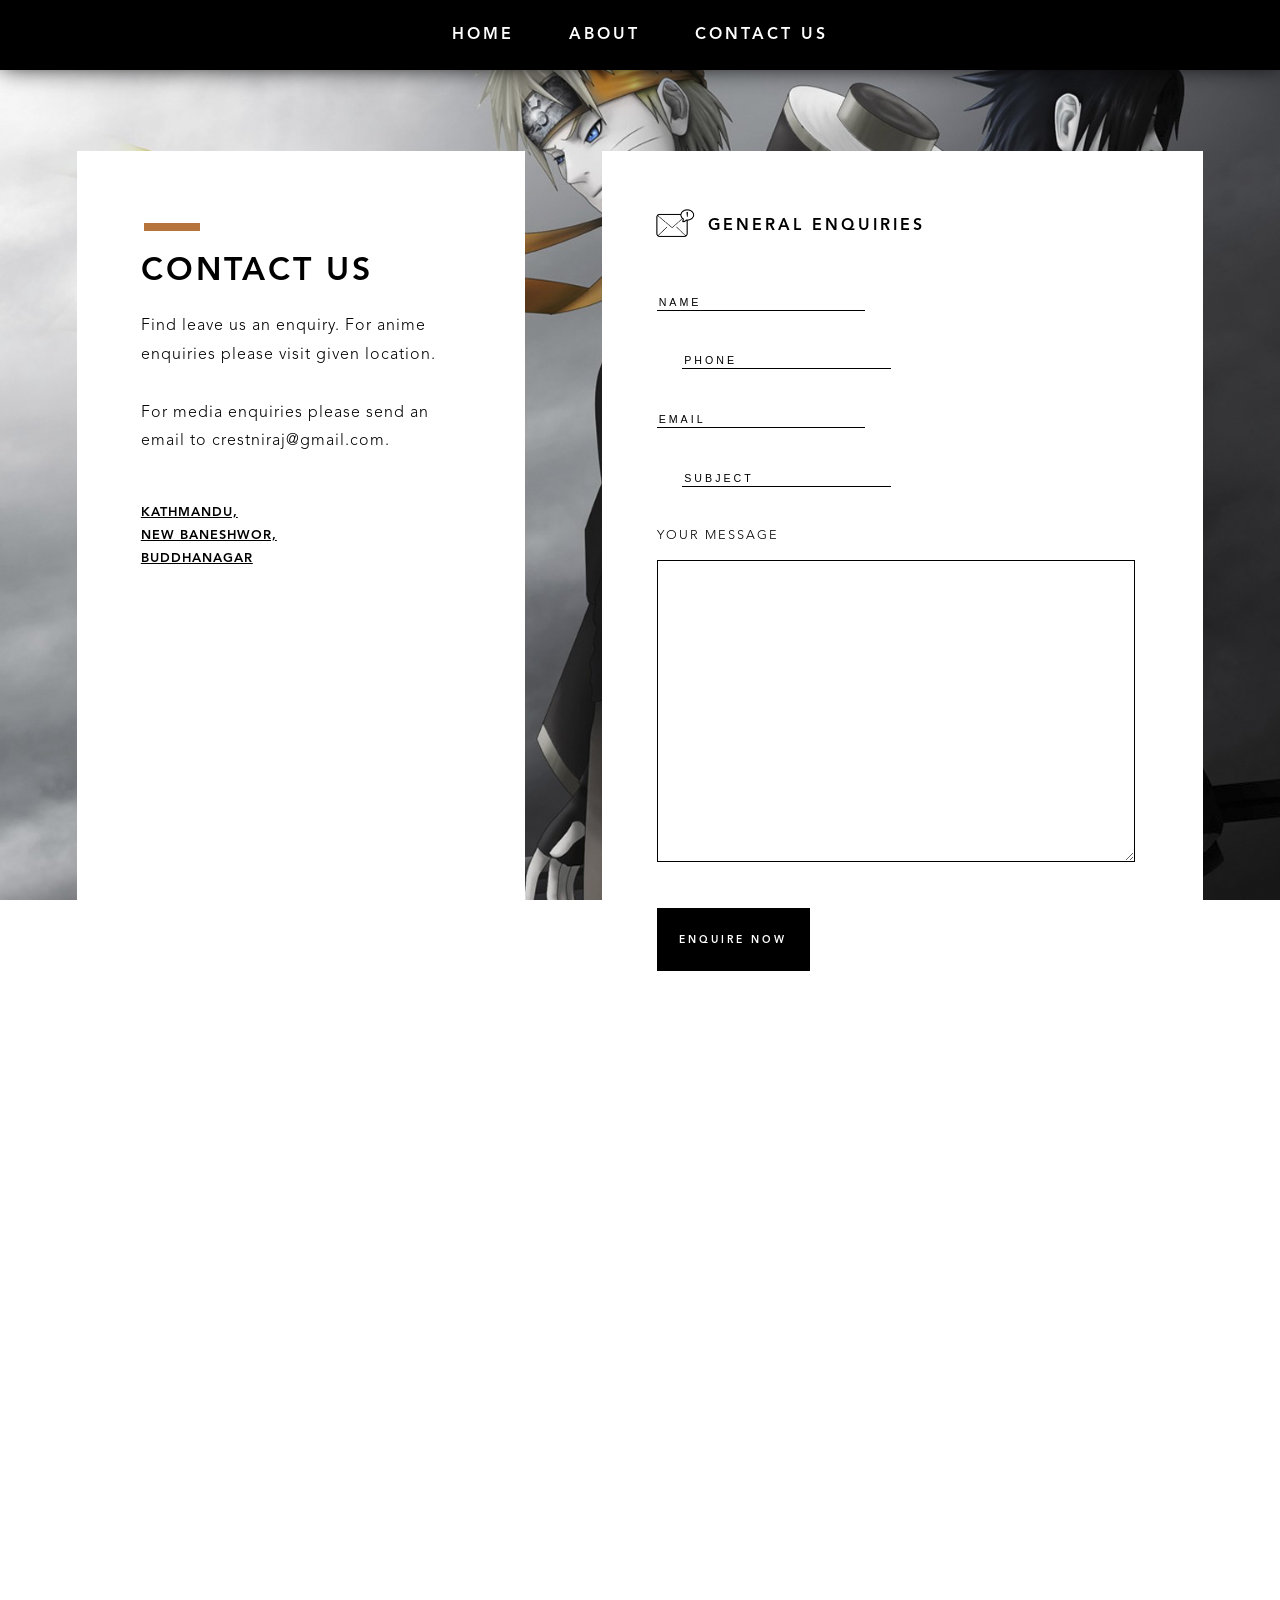
<file: contact.html>
<!DOCTYPE html>
<html lang="en" dir="ltr">
    <head>
        <meta charset="utf-8">
        <meta name="viewport" content="width=device-width, initial-scale=1.0">
        <title>Contact me</title>
        <link rel="shortcut icon" href="images/favicon2.ico">
        <link rel="stylesheet" href="./css/contact.css">
    </head>
    <body>
        <div class="navigation">
            <nav>
                <span><a href="index.html">HOME</a></span>
                <span><a href="index.html#about">ABOUT</a></span>
                <span><a href="#">CONTACT US</a></span>
            </nav>
        </div>
        <div class="content">
            <div class="left both">
                <hr>
                <h1>CONTACT US</h1>
                <p>Find leave us an enquiry. For anime enquiries please visit given location.<br><br>

                For media enquiries please send an email to crestniraj@gmail.com.<br><br>
                <p class="location">
                KATHMANDU,<br>
                NEW BANESHWOR,<br>
                BUDDHANAGAR<br>
                <p>
                </p>
            </div>
            <div class="right both">
                <div class="title">
                    <img src="./images/mail.png" alt="Mail Icon">
                    <p>GENERAL ENQUIRIES</p>
                </div>
                <form class="form" action="#" method="post" onsubmit="alert('Success!');">
                    <input type="text" name="name" placeholder="NAME">
                    <input class="second-in" type="number" name="phone" placeholder="PHONE">
                    <input type="email" name="email" placeholder="EMAIL">
                    <input class="second-in" type="text" name="subject" placeholder="SUBJECT">
                    <p>YOUR MESSAGE</p>
                    <textarea></textarea>
                    <input type="submit" name="submit" value="ENQUIRE NOW">
                </form>
            </div>
        </div>
        <footer>
            <div class="footer-links">
                <div class="footer-msg">
                    <h1>STAY IN TOUCH</h1>
                </div>
                <div class="exter-links">
                    <div class="links">
                        <hr>
                        <ul>
                            <li class="head">WE'RE SOCIAL</li>
                            <li><a href="#">FACEBOOK</a></li>
                            <li><a href="#">INSTAGRAM</a></li>
                            <li><a href="#">TWITTER</a></li>
                            <li><a href="#">YOUTUBE</a></li>
                        </ul>
                    </div>
                    <div class="links">
                        <hr>
                        <ul>
                            <li class="head">USEFUL</li>
                            <li><a href="#">FAQ</a></li>
                            <li><a href="#">PARTNER</a></li>
                            <li><a href="#">CAREER</a></li>
                            <li><a href="contact.html">CONTACT</a></li>
                        </ul>
                    </div>
                </div>
            </div>
            <div class="copyright">
                <div class="copy">
                    NIRAJ SHRESTHA &copy; 2019
                </div>
                <div class="logo">
                    <img src="./images/sasuke.gif" alt="Sasuke - Naruto Shippuden">
                </div>
                <div class="policy">
                    <span><a href="#">PRIVACY</a></span>
                    <span><a href="#">GO TO TOP</a></span>
                </div>
            </div>
        </footer>
    </body>
</html>
</file>
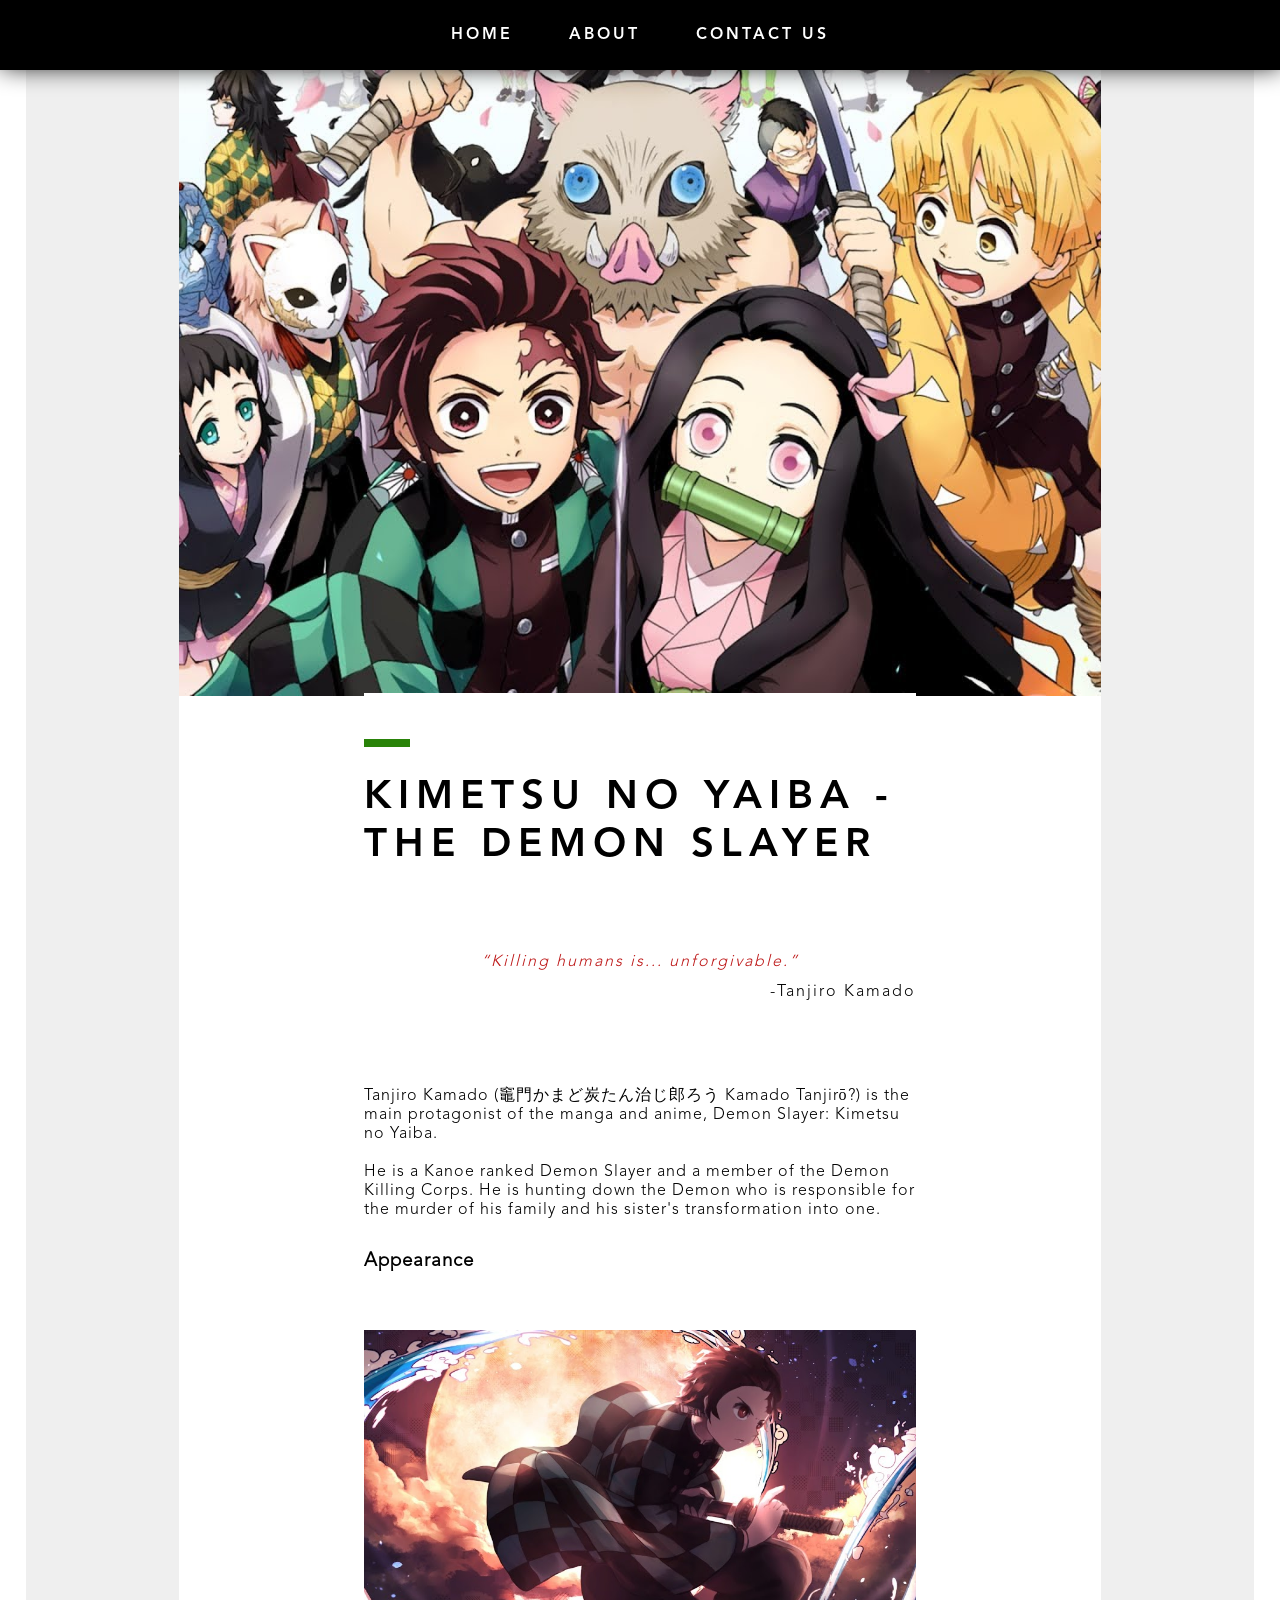
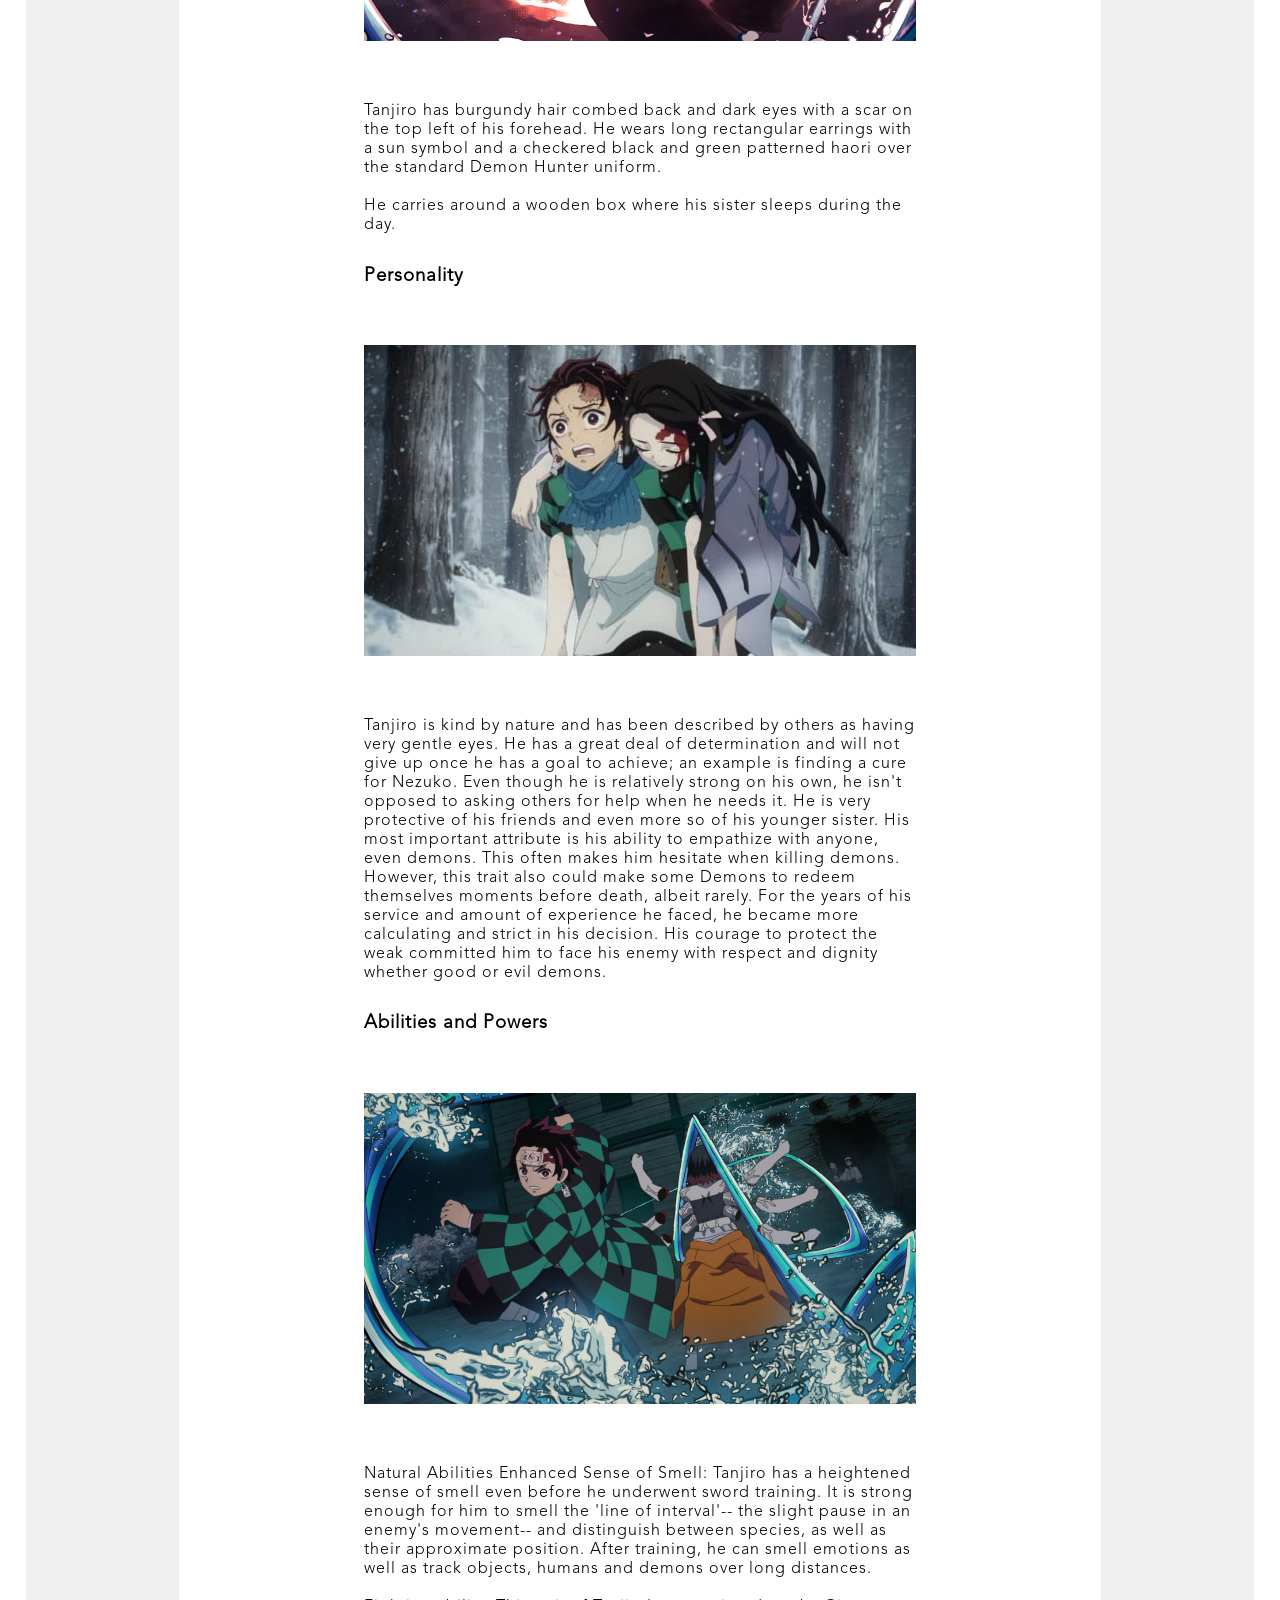
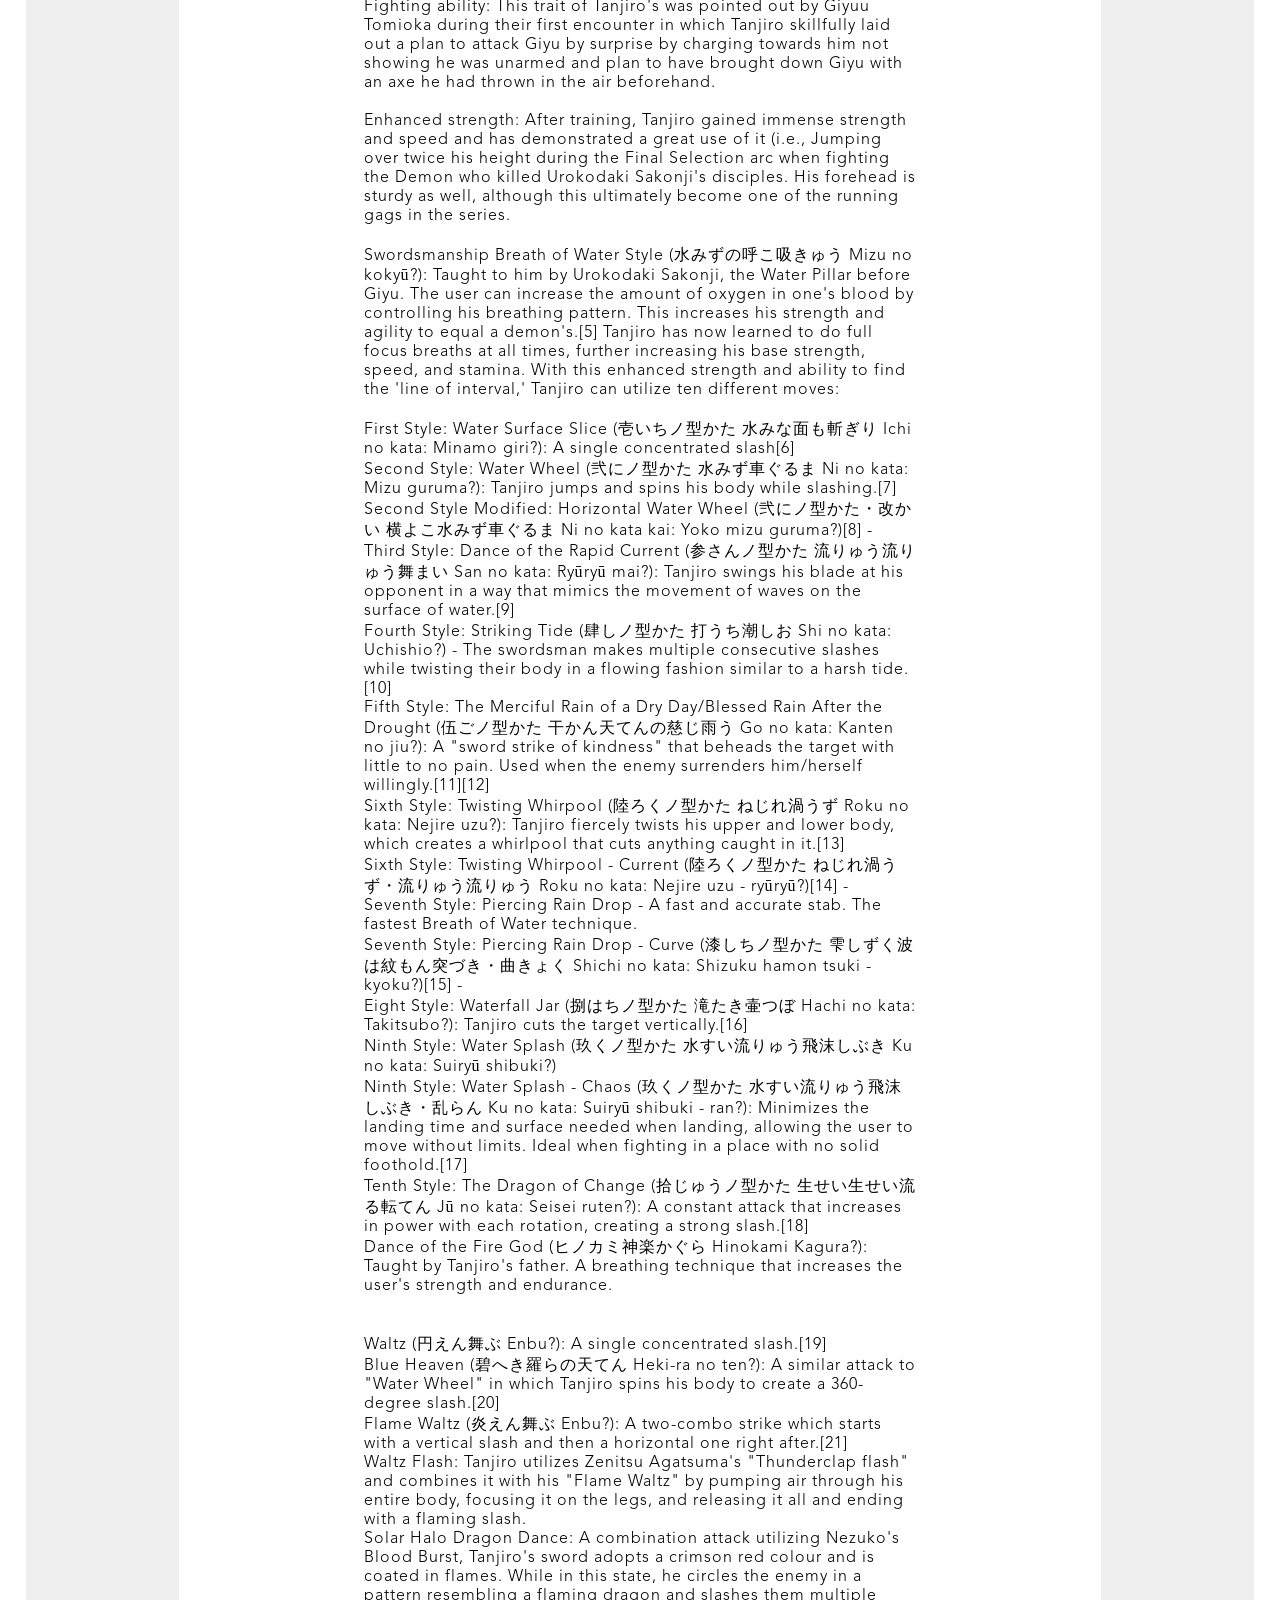
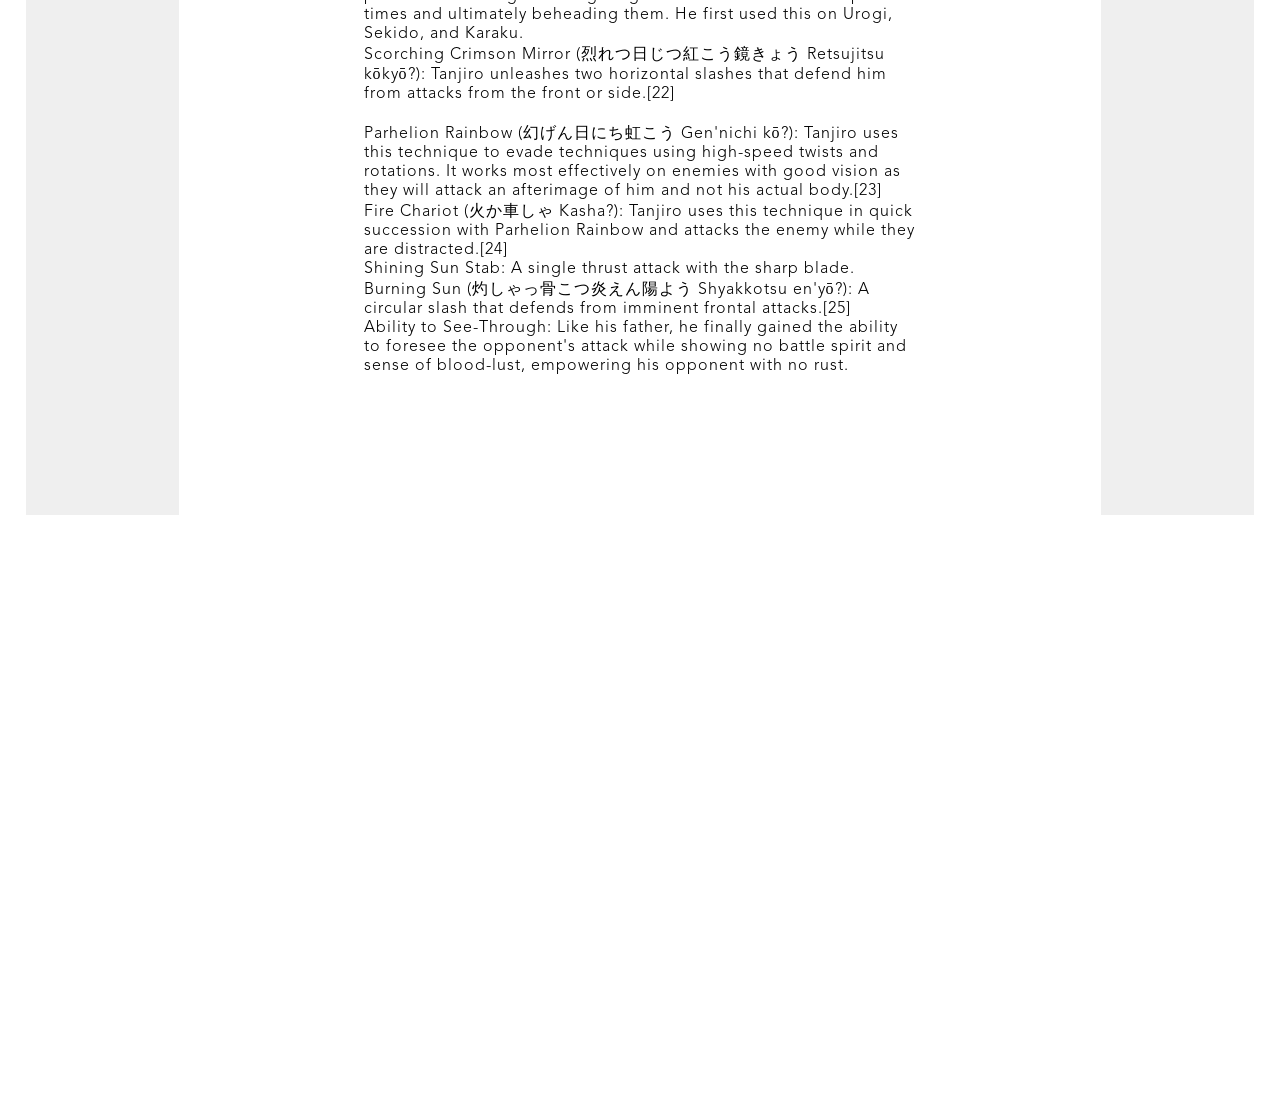
<file: Page1.html>
<!DOCTYPE html>
<html lang="en" dir="ltr">
    <head>
        <meta charset="utf-8">
        <meta name="viewport" content="width=device-width, initial-scale=1.0">
        <title>The Demon Slayer</title>
        <link rel="shortcut icon" href="images/favicon.ico">
        <link rel="stylesheet" href="./css/page.css">
    </head>
    <body>
        <div class="navigation" id="navigation">
            <nav>
                <span><a href="index.html">HOME</a></span>
                <span><a href="index.html#about">ABOUT</a></span>
                <span><a href="contact.html">CONTACT US</a></span>
            </nav>
        </div>
        <div class="main">
            <header>
                <div class="headImage">
                    <img src="images/kny.jpg" alt="Kimetsu No Yaiba">
                </div>
            </header>
            <div class="content-container">
                <div class="content">
                    <hr>
                    <h1>KIMETSU NO YAIBA - THE DEMON SLAYER</h1>
                    <div class="quote">
                        <i>&#8220;Killing humans is... unforgivable.&#8221;</i>
                        <div class="quoter">-Tanjiro Kamado</div>
                    </div>
                    <p>Tanjiro Kamado (竈門かまど炭たん治じ郎ろう Kamado Tanjirō?) is the main protagonist of the manga and anime, Demon Slayer: Kimetsu no Yaiba.
                        <br><br>
                        He is a Kanoe ranked Demon Slayer and a member of the Demon Killing Corps. He is hunting down the Demon who is
                        responsible for the murder of his family and his sister's transformation into one.
                    </p>
                    <h3>Appearance</h3>
                    <img src="images/tanjiro.jpg" alt="Tanjiro">
                    <p>Tanjiro has burgundy hair combed back and dark eyes with a scar on the top left
                        of his forehead. He wears long rectangular earrings with a sun symbol and a checkered black and green patterned
                        haori over the standard Demon Hunter uniform.
                        <br><br>
                        He carries around a wooden box where his sister sleeps during the day.
                    </p>
                    <h3>Personality</h3>
                    <img src="images/tbk.jpg" alt="Tanjiro being kind to demon">
                    <p>
                        Tanjiro is kind by nature and has been described by others as having very gentle eyes. He has a great deal of determination and will not give up once he has a goal to achieve; an example is finding a cure for Nezuko. Even though he is relatively strong on his own, he isn't opposed to asking others for help when he needs it. He is very protective of his friends and even more so of his younger sister. His most important attribute is his ability to empathize with anyone, even demons. This often makes him hesitate when killing demons. However, this trait also could make some Demons to redeem themselves moments before death, albeit rarely.

    For the years of his service and amount of experience he faced, he became more calculating and strict in his decision. His courage to protect the weak committed him to face his enemy with respect and dignity whether good or evil demons.
                    </p>
                    <h3>Abilities and Powers</h3>
                    <img src="images/tp.png" alt="Tanjiro Power">
                    <p>
                        Natural Abilities
    Enhanced Sense of Smell: Tanjiro has a heightened sense of smell even before he underwent sword training. It is strong enough for him to smell the 'line of interval'-- the slight pause in an enemy's movement-- and distinguish between species, as well as their approximate position. After training, he can smell emotions as well as track objects, humans and demons over long distances.
    <br><br>
    Fighting ability: This trait of Tanjiro's was pointed out by Giyuu Tomioka during their first encounter in which Tanjiro skillfully laid out a plan to attack Giyu by surprise by charging towards him not showing he was unarmed and plan to have brought down Giyu with an axe he had thrown in the air beforehand.
    <br><br>
    Enhanced strength: After training, Tanjiro gained immense strength and speed and has demonstrated a great use of it (i.e., Jumping over twice his height during the Final Selection arc when fighting the Demon who killed Urokodaki Sakonji's disciples. His forehead is sturdy as well, although this ultimately become one of the running gags in the series.
    <br><br>
    Swordsmanship
    Breath of Water Style (水みずの呼こ吸きゅう Mizu no kokyū?): Taught to him by Urokodaki Sakonji, the Water Pillar before Giyu. The user can increase the amount of oxygen in one's blood by controlling his breathing pattern. This increases his strength and agility to equal a demon's.[5] Tanjiro has now learned to do full focus breaths at all times, further increasing his base strength, speed, and stamina. With this enhanced strength and ability to find the 'line of interval,' Tanjiro can utilize ten different moves:
    <br><br>
    First Style: Water Surface Slice (壱いちノ型かた 水みな面も斬ぎり Ichi no kata: Minamo giri?): A single concentrated slash[6]
    <br>Second Style: Water Wheel (弐にノ型かた 水みず車ぐるま Ni no kata: Mizu guruma?): Tanjiro jumps and spins his body while slashing.[7]
    <br>Second Style Modified: Horizontal Water Wheel (弐にノ型かた・改かい 横よこ水みず車ぐるま Ni no kata kai: Yoko mizu guruma?)[8] -
    <br>Third Style: Dance of the Rapid Current (参さんノ型かた 流りゅう流りゅう舞まい San no kata: Ryūryū mai?): Tanjiro swings his blade at his opponent in a way that mimics the movement of waves on the surface of water.[9]
    <br>Fourth Style: Striking Tide (肆しノ型かた 打うち潮しお Shi no kata: Uchishio?) - The swordsman makes multiple consecutive slashes while twisting their body in a flowing fashion similar to a harsh tide.[10]
    <br>Fifth Style: The Merciful Rain of a Dry Day/Blessed Rain After the Drought (伍ごノ型かた 干かん天てんの慈じ雨う Go no kata: Kanten no jiu?): A "sword strike of kindness" that beheads the target with little to no pain. Used when the enemy surrenders him/herself willingly.[11][12]
    <br>Sixth Style: Twisting Whirpool (陸ろくノ型かた ねじれ渦うず Roku no kata: Nejire uzu?): Tanjiro fiercely twists his upper and lower body, which creates a whirlpool that cuts anything caught in it.[13]
    <br>Sixth Style: Twisting Whirpool - Current (陸ろくノ型かた ねじれ渦うず・流りゅう流りゅう Roku no kata: Nejire uzu - ryūryū?)[14] -
    <br>Seventh Style: Piercing Rain Drop - A fast and accurate stab. The fastest Breath of Water technique.
    <br>Seventh Style: Piercing Rain Drop - Curve (漆しちノ型かた 雫しずく波は紋もん突づき・曲きょく Shichi no kata: Shizuku hamon tsuki - kyoku?)[15] -
    <br>Eight Style: Waterfall Jar (捌はちノ型かた 滝たき壷つぼ Hachi no kata: Takitsubo?): Tanjiro cuts the target vertically.[16]
    <br>Ninth Style: Water Splash (玖くノ型かた 水すい流りゅう飛沫しぶき Ku no kata: Suiryū shibuki?)
    <br>Ninth Style: Water Splash - Chaos (玖くノ型かた 水すい流りゅう飛沫しぶき・乱らん Ku no kata: Suiryū shibuki - ran?): Minimizes the landing time and surface needed when landing, allowing the user to move without limits. Ideal when fighting in a place with no solid foothold.[17]
    <br>Tenth Style: The Dragon of Change (拾じゅうノ型かた 生せい生せい流る転てん Jū no kata: Seisei ruten?): A constant attack that increases in power with each rotation, creating a strong slash.[18]
    <br>Dance of the Fire God (ヒノカミ神楽かぐら Hinokami Kagura?): Taught by Tanjiro's father. A breathing technique that increases the user's strength and endurance.
    <br><br>
    <br>Waltz (円えん舞ぶ Enbu?): A single concentrated slash.[19]
    <br>Blue Heaven (碧へき羅らの天てん Heki-ra no ten?): A similar attack to "Water Wheel" in which Tanjiro spins his body to create a 360-degree slash.[20]
    <br>Flame Waltz (炎えん舞ぶ Enbu?): A two-combo strike which starts with a vertical slash and then a horizontal one right after.[21]
    <br>Waltz Flash: Tanjiro utilizes Zenitsu Agatsuma's "Thunderclap flash" and combines it with his "Flame Waltz" by pumping air through his entire body, focusing it on the legs, and releasing it all and ending with a flaming slash.
    <br>Solar Halo Dragon Dance: A combination attack utilizing Nezuko's Blood Burst, Tanjiro's sword adopts a crimson red colour and is coated in flames. While in this state, he circles the enemy in a pattern resembling a flaming dragon and slashes them multiple times and ultimately beheading them. He first used this on Urogi, Sekido, and Karaku.
    <br>Scorching Crimson Mirror (烈れつ日じつ紅こう鏡きょう Retsujitsu kōkyō?): Tanjiro unleashes two horizontal slashes that defend him from attacks from the front or side.[22]
    <br><br>Parhelion Rainbow (幻げん日にち虹こう Gen'nichi kō?): Tanjiro uses this technique to evade techniques using high-speed twists and rotations. It works most effectively on enemies with good vision as they will attack an afterimage of him and not his actual body.[23]
    <br>Fire Chariot (火か車しゃ Kasha?): Tanjiro uses this technique in quick succession with Parhelion Rainbow and attacks the enemy while they are distracted.[24]
    <br>Shining Sun Stab: A single thrust attack with the sharp blade.
    <br>Burning Sun (灼しゃっ骨こつ炎えん陽よう Shyakkotsu en'yō?): A circular slash that defends from imminent frontal attacks.[25]
    <br>Ability to See-Through: Like his father, he finally gained the ability to foresee the opponent's attack while showing no battle spirit and sense of blood-lust, empowering his opponent with no rust.
                    </p>
                </div>
            </div>
        </div>
        <footer>
            <div class="footer-links">
                <div class="footer-msg">
                    <h1>STAY IN TOUCH</h1>
                </div>
                <div class="exter-links">
                    <div class="links">
                        <hr>
                        <ul>
                            <li class="head">WE'RE SOCIAL</li>
                            <li><a href="#">FACEBOOK</a></li>
                            <li><a href="#">INSTAGRAM</a></li>
                            <li><a href="#">TWITTER</a></li>
                            <li><a href="#">YOUTUBE</a></li>
                        </ul>
                    </div>
                    <div class="links">
                        <hr>
                        <ul>
                            <li class="head">USEFUL</li>
                            <li><a href="#">FAQ</a></li>
                            <li><a href="#">PARTNER</a></li>
                            <li><a href="#">CAREER</a></li>
                            <li><a href="contact.html">CONTACT</a></li>
                        </ul>
                    </div>
                </div>
            </div>
            <div class="copyright">
                <div class="copy">
                    NIRAJ SHRESTHA &copy; 2019
                </div>
                <div class="logo">
                    <img src="./images/sasuke.gif" alt="Sasuke - Naruto Shippuden">
                </div>
                <div class="policy">
                    <span><a href="#">PRIVACY</a></span>
                    <span><a href="#">GO TO TOP</a></span>
                </div>
            </div>
        </footer>
    </body>
</html>
</file>
<file: css/contact.css>
@font-face {
font-family: 'Avenir LT Std 85 Heavy';
src: url('../fonts/AvenirLTStd-Heavy.woff') format('woff');
}

@font-face {
font-family: 'Avenir LT Std 35 Light';
src: url('../fonts/AvenirLTStd-Light.woff') format('woff');
}

html * {
    width: 100%;
}

body {
    font-family: 'Avenir LT Std 35 Light';
    margin: 0;
}

.navigation {
    position: fixed;
    text-align: center;
    padding: 2% 0;
    top: 0;
    background-color: #000;
    z-index: 1;
    box-shadow: 1px -4px 26px #000;
}

nav span {
    margin: 2%;
}

nav span a {
    font-family: 'Avenir LT Std 85 Heavy';
    text-decoration: none;
    color: #fff;
    padding-bottom: 0.5%;
    letter-spacing: 3px;
    border-bottom: 2px solid transparent;
    transition: 0.4s;
}

nav span a:active, nav span a:hover {
    color: #c6adf1;
    border-bottom: 5px solid #582474;
}

.content {
    background: url(../images/bg.jpg) no-repeat center top fixed;
    background-size: cover;
    height: 140vh;
    padding-top: 9.7vh;
    display: inline-flex;
    justify-content: space-evenly;
    margin-bottom: 100vh;
    padding-bottom: 60vh;
}

.both {
    background-color: #fff;
    margin-top: 5%;
}

.left {
    width: 25%;
    height: 83.5vh;
    padding: 5%;
}

.left hr {
    width: 15%;
    border: 4px solid #b7743a;
    margin-left: 1%;
}

.left p {
    letter-spacing: 1px;
    line-height: 1.8;
}

.left h1 {
    font-family: 'Avenir LT Std 85 Heavy';
    letter-spacing: 3px;
}

.location {
    font-family: 'Avenir LT Std 85 Heavy';
    letter-spacing: 3px;
    font-size: 80%;
    text-decoration: underline;
}

.right {
    width: 40%;
    height: 90vh;
    padding: 3.5%;
}

.right img {
    width: 10%;
}

.title {
    display: flex;
    letter-spacing: 3px;
}

.title p {
    font-family: 'Avenir LT Std 85 Heavy';
    margin-top: 4%;
    margin-left: 2%;
}

form {
    font-size: 80%;
    letter-spacing: 2px;
}

form input {
    border: none;
    width: 40%;
    border-bottom: 1px solid black;
    margin: 8% 5% 0 2%;
}

form input:focus, textarea:focus {
    outline: none;
}

input[type=submit] {
    border: none;
    font-family: 'Avenir LT Std 85 Heavy';
    width: 30%;
    height: 7vh;
    color: #fff;
    background-color: #000;
    letter-spacing: 3px;
    font-size: 80%;
}

input[type=submit]:hover {
    color: #000;
    background-color: #707070;
    cursor: pointer;
}

.second-in {
    margin-left: 7%;
}

form p {
    margin: 8% 0 -7% 2%;
}

textarea {
    margin-top: 10%;
    margin-left: 2%;
    padding: 3%;
    border: 1px solid #000;
    width: 87%;
    height: 30vh;
}

form input::placeholder {
    color: #000;
    font-size: 80%;
    letter-spacing: 3px;
}

footer {
    margin-top: 30%;
    position: fixed;
    width: 100%;
    bottom: 0;
    z-index: -1;
}

.footer-links {
    width: 84%;
    padding: 3% 5%;
    background-color: #1a1a1a;
    text-align: left;
    margin: 0 3%;
}

.footer-msg {
    display: inline-block;
    width: 40%;
    margin-right: 10%;
    font-family: 'Avenir LT Std 85 Heavy';
    font-size: 240%;
    color: #fff;
}

.exter-links {
    width: 49%;
    display: inline-block;
}

.links {
    color: #fff;
    display: inline-block;
    width: 49%;
    letter-spacing: 3px;
    font-size: 80%;
}

.links hr {
    width: 10%;
    border: 2px solid gray;
    margin-right: 77%;
}

ul .head {
    font-family: 'Avenir LT Std 85 Heavy';
    color: #9b8604;
}

li {
    list-style-type: none;
    margin-top: 6%;
    padding: 1% 0%;
}

li a {
    text-decoration: none;
    color: #fff;
    transition: border 0.3s ease-in-out;
}

li a:hover {
    border-bottom: 1px solid #fff;
}

.copyright {
    display: inline-flex;
    width: 94%;
    margin: 1% 4%;
}

.copy {
    font-family: 'Avenir LT Std 85 Heavy';
    font-size: 70%;
    letter-spacing: 2px;
    margin-top: 2.5%;
}

.logo {
    width: 15%;
}

.policy {
    text-align: right;
    font-size: 60%;
    letter-spacing: 3px;
    margin-top: 2.5%;
}

.policy span {
    font-family: 'Avenir LT Std 85 Heavy';
    margin: 0 5%;
}

.policy span a {
    text-decoration: none;
    color: #000;
}
</file>
<file: css/page.css>
@font-face {
font-family: 'Avenir LT Std 85 Heavy';
src: url('../fonts/AvenirLTStd-Heavy.woff') format('woff');
}

@font-face {
font-family: 'Avenir LT Std 35 Light';
src: url('../fonts/AvenirLTStd-Light.woff') format('woff');
}

html * {
    width: 100%;
}

body {
    font-family: 'Avenir LT Std 35 Light';
    margin: 0;
    letter-spacing: 1px;
}

.navigation {
    position: fixed;
    text-align: center;
    padding: 2% 0;
    top: 0;
    background-color: #000;
    z-index: 1;
    box-shadow: 1px -4px 26px #000;
}

nav span {
    margin: 2%;
}

nav span a {
    font-family: 'Avenir LT Std 85 Heavy';
    text-decoration: none;
    color: #fff;
    padding-bottom: 0.5%;
    letter-spacing: 3px;
    border-bottom: 2px solid transparent;
    transition: 0.4s;
}

nav span a:active, nav span a:hover {
    color: #c6adf1;
    border-bottom: 5px solid #582474;
}

.heading {
    color: #fff;
    text-align: center;
    height: 30vh;
    padding-top: 10%;
    top: 12%;
    transition: 0.5s;
}

.main {
    background-color: #efefef;
    width: 96%;
    margin: 0 2% 47% 2%;
}

.headImage {
    padding-top: 5.4%;
}

.headImage img {
    width: 75%;
    height: 70vh;
    object-fit: cover;
    margin: 0 12.5%;
}

.content-container {
    text-align: center;
    width: 75%;
    margin: 0 12.5%;
    background-color: #fff;
    padding-bottom: 10%;
}

.content {
    position: relative;
    width: 60%;
    margin: 0 20%;
    text-align: left;
    background-color: #fff;
    margin-top: -1%;
    padding-top: 5%;
}

.content hr {
    width: 7%;
    border: 4px solid #298309;
    margin-top: 0;
    margin-left: 0%;
}

.content h1 {
    font-family: 'Avenir LT Std 85 Heavy';
    letter-spacing: 7px;
    font-size: 250%;
}

.content h3 {
    padding-top: 2%;
}

.content img {
    margin: 7% 0;
}

.quote {
    margin: 15% 0;
    color: #bd1717;
    letter-spacing: 2px;
    text-align: center;
}

.quoter {
    margin-top: 2%;
    color: black;
    text-align: right;
}

footer {
    margin-top: 30%;
    position: fixed;
    width: 100%;
    bottom: 0;
    z-index: -1;
}

.footer-links {
    width: 84%;
    padding: 3% 5%;
    background-color: #1a1a1a;
    text-align: left;
    margin: 0 3%;
}

.footer-msg {
    display: inline-block;
    width: 40%;
    margin-right: 10%;
    font-family: 'Avenir LT Std 85 Heavy';
    font-size: 240%;
    color: #fff;
}

.exter-links {
    width: 49%;
    display: inline-block;
}

.links {
    color: #fff;
    display: inline-block;
    width: 49%;
    letter-spacing: 3px;
    font-size: 80%;
}

.links hr {
    width: 10%;
    border: 2px solid gray;
    margin-right: 76%;
}

ul .head {
    font-family: 'Avenir LT Std 85 Heavy';
    color: #9b8604;
}

li {
    list-style-type: none;
    margin-top: 6%;
    padding: 1% 0%;
}

li a {
    text-decoration: none;
    color: #fff;
    transition: border 0.3s ease-in-out;
}

li a:hover {
    border-bottom: 1px solid #fff;
}

.copyright {
    display: inline-flex;
    width: 94%;
    margin: 1% 4%;
}

.copy {
    font-family: 'Avenir LT Std 85 Heavy';
    font-size: 70%;
    letter-spacing: 2px;
    margin-top: 2.5%;
}

.logo {
    width: 15%;
}

.policy {
    text-align: right;
    font-size: 60%;
    letter-spacing: 3px;
    margin-top: 2.5%;
}

.policy span {
    font-family: 'Avenir LT Std 85 Heavy';
    margin: 0 5%;
}

.policy span a {
    text-decoration: none;
    color: #000;
}
</file>
